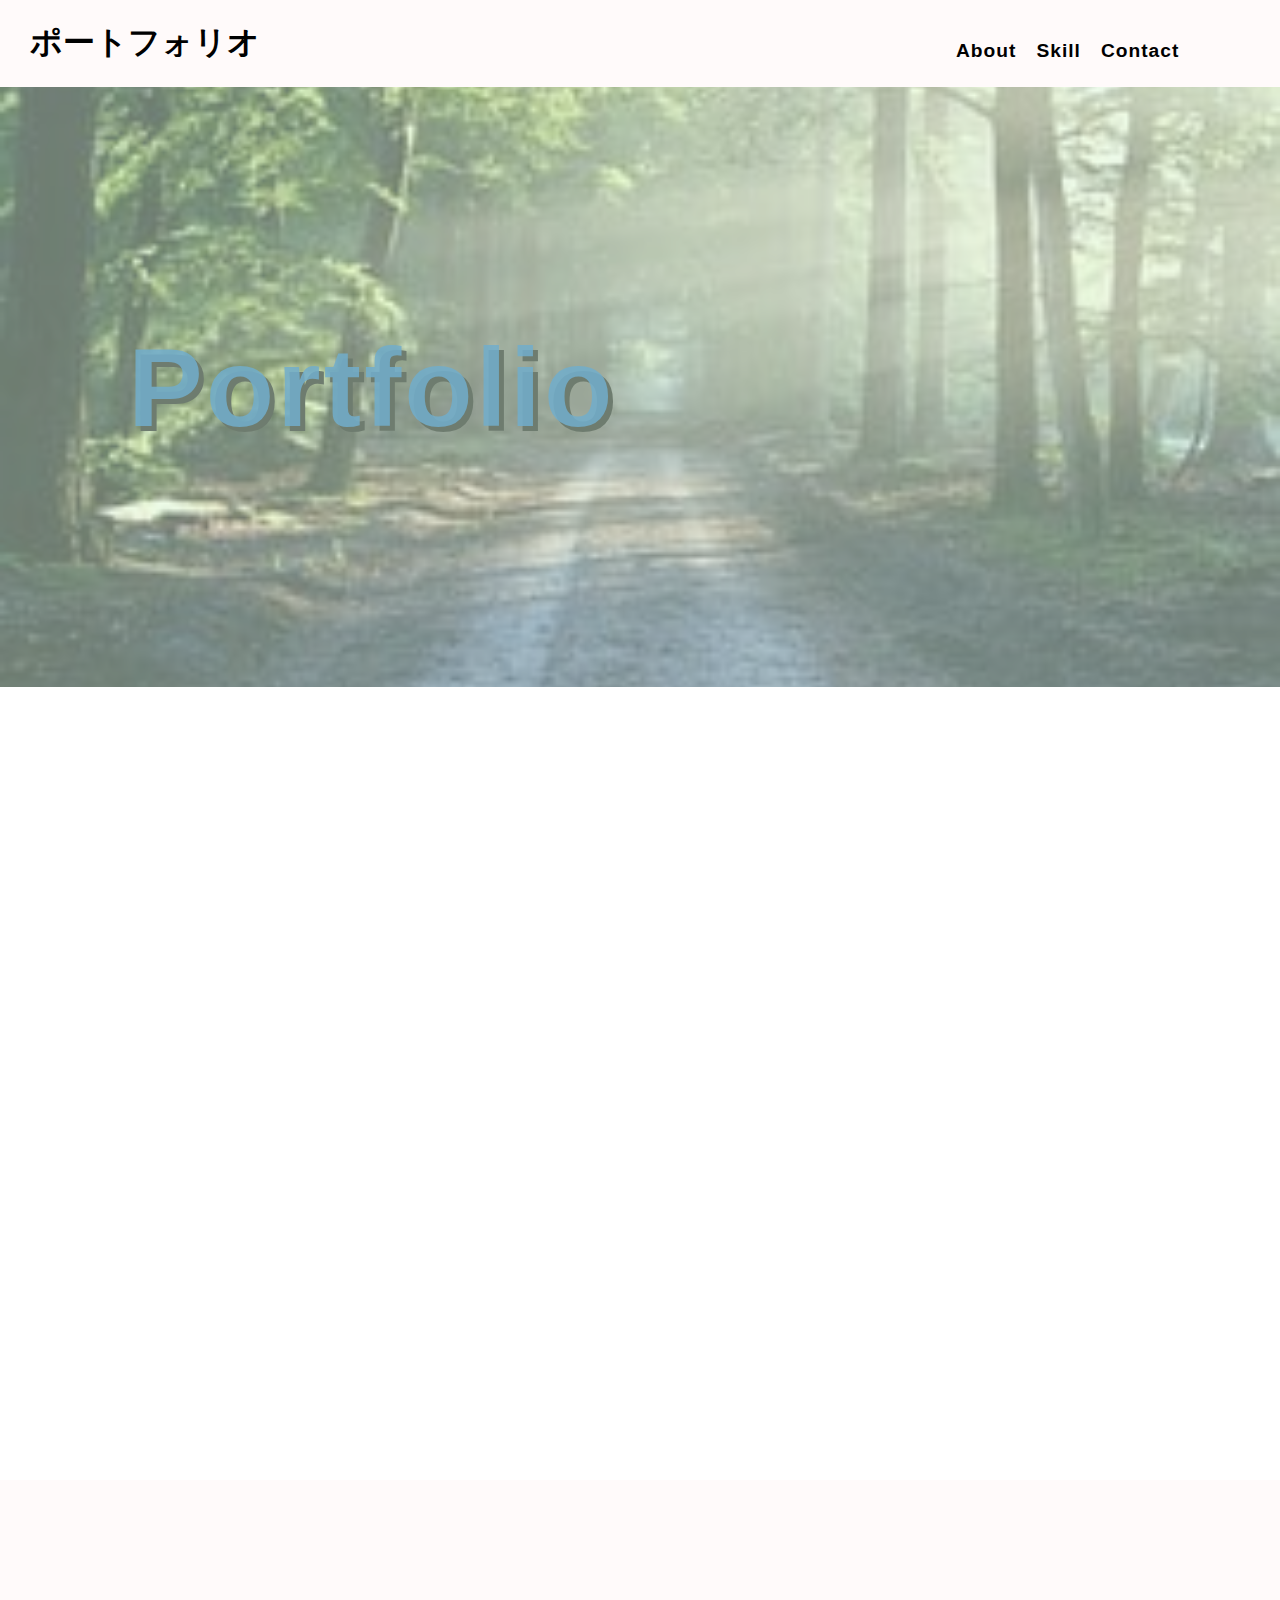
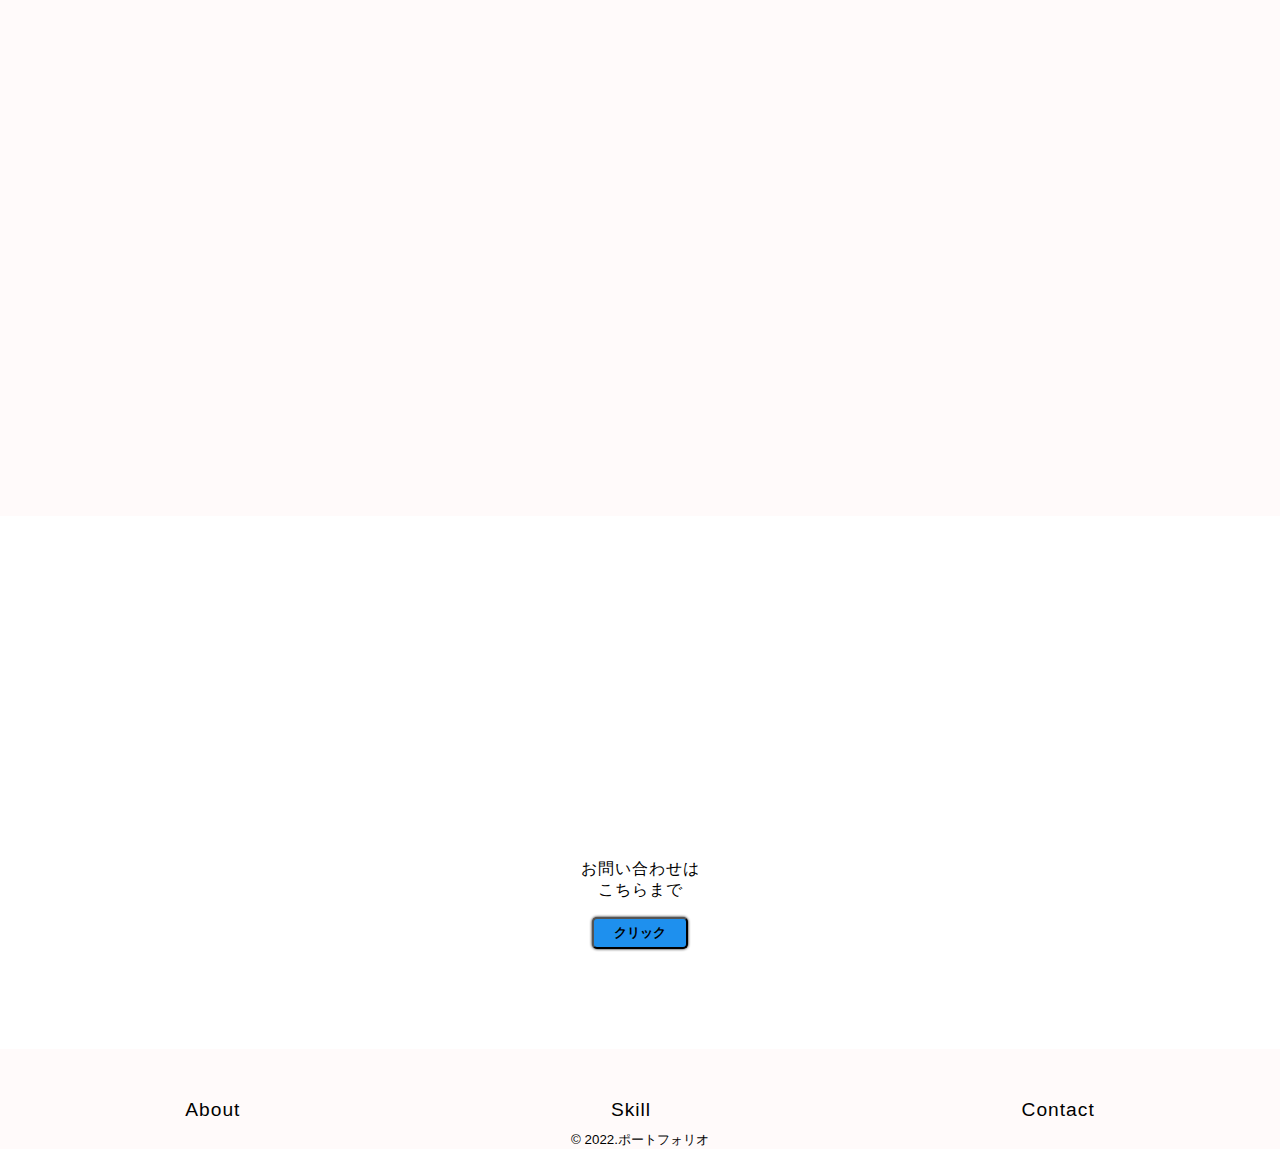
<file: index.html>
<!DOCTYPE html>
<html lang="ja">
<head>
  <meta charset="UTF-8">
  <meta http-equiv="X-UA-Compatible" content="IE=edge">
  <meta name="viewport" content="width=device-width, initial-scale=1.0">
  <link rel="icon" href="/image/a10.jpg">
  <link rel="stylesheet" href="css/index.css">
  <link rel="stylesheet" href="css/sp.css">
  <link rel="stylesheet" href="css/tb.css">
  <title>ポートフォリオ</title>
</head>
<body>
  <header>
    <div class="header-title">
      <a href="index.html"><h1>ポートフォリオ</h1></a>
    </div>
    <nav class="header-nav">
      <ul class="header-list">
        <li class="header-item"><a href="about.html">About</a></li>
        <li class="header-item"><a href="skill.html">Skill</a></li>
        <li class="header-item"><a href="contact.html">Contact</a></li>
      </ul>
    </nav>
  </header>

  <div id="navArea">
    <nav class="btn-nav">
      <div class="inner">
        <ul id="end">
          <li><a href="about.html">About</a></li>
          <li><a href="skill.html">Skill</a></li>
          <li><a href="contact.html">Contact</a></li>
        </ul>
      </div>
    </nav>
    <div class="toggle-btn">
      <span></span>
      <span></span>
      <span></span>
    </div>
    <div id="mask"></div>
  </div>

  <section class="top">
    <div class="top-img">
      <img src="/image/a1.jpg" alt="" class="current">
      <img src="/image/a2.jpg" alt="">
      <img src="/image/a3.jpg" alt="">
      <p class="top-title">Portfolio</p>
    </div>
  </section>

  <section class="about">
    <div class="about-title animate slide">
      <h2>About</h2>
      <h3>私について</h3>
    </div>
    <div class="about-list">
      <div class="about-img animate slide">
        <img src="/image/a4.jpg" alt="">
      </div>
      <div class="about-item">
        <div class="about-text animate slide">
          <h4>ご挨拶</h4>
          <p>ご訪問いただきありがとうございます。エンジニアとして活 動しております〇〇と申します。
            お客様とのコミュニケーションを大切にし、１つ１つの案件を丁寧に制作いたします。</p>
        </div>
        <div class="about-text animate slide">
          <h4>経歴</h4>
            <p> 2000年生まれ、〇〇出身 <br>
                2021年○月 プログラミングの学習を開始 <br>
                2021年○月 WEBサイトの初案件獲得 <br>
                現在はエンジニアとして活動中</p> 
        </div>
      </div>
    </div>
  </section>

  <section class="skill">
    <div class="skill-title animate slide">
      <h2>Skill</h2>
      <h3>使用スキル</h3>
    </div>
    <div class="skill-top">
      <div class="skill-list animate slide">
        <div class="skill-img">
          <img src="/image/a5.jpg" alt="">
        </div>
        <div class="skill-text">
          <h4>HTML</h4>
          <p>SEOを意識したコーディングを行い、信頼でき得るサイトを作成します。</p>
        </div>
      </div>
      <div class="skill-list animate slide">
        <div class="skill-img">
          <img src="/image/a6.jpg" alt="">
        </div>
        <div class="skill-text">
          <h4>CSS</h4>
          <p>誰が見てもわかりやすい、シンプルなマークアップを心がけています。
          </p>
        </div>
      </div>
      <div class="skill-list animate slide">
        <div class="skill-img"> 
          <img src="/image/a7.jpg" alt="">
        </div>
        <div class="skill-text">
          <h4>Javascript</h4>
          <p>モダンなアニメーション・動きを、お客様の要望に合わせて実装します。</p>
        </div>
      </div>
    </div>
  </section>

  <section class="contact">
    <div class="contact-title animate slide">
      <h2>contact</h2>
      <h3>お問い合わせ</h3>
    </div>
    <div>
      <p>お問い合わせは<br>
        こちらまで</p>
      <a href="contact.html">
        <button>クリック</button>
      </a>
    </div>
  </section>

  <footer>
    <nav>
      <ul class="footer-list">
        <li class="footer-item"><a href="about.html">About</a></li>
        <li class="footer-item"><a href="skill.html">Skill</a></li>
        <li class="footer-item"><a href="contact.html">Contact</a></li>
      </ul>
    </nav>
    <div class="footer-item">
      <small>&copy; 2022.ポートフォリオ</small>
    </div>
  </footer>

  <script src="index.js"></script>
</body>
</html>
</file>
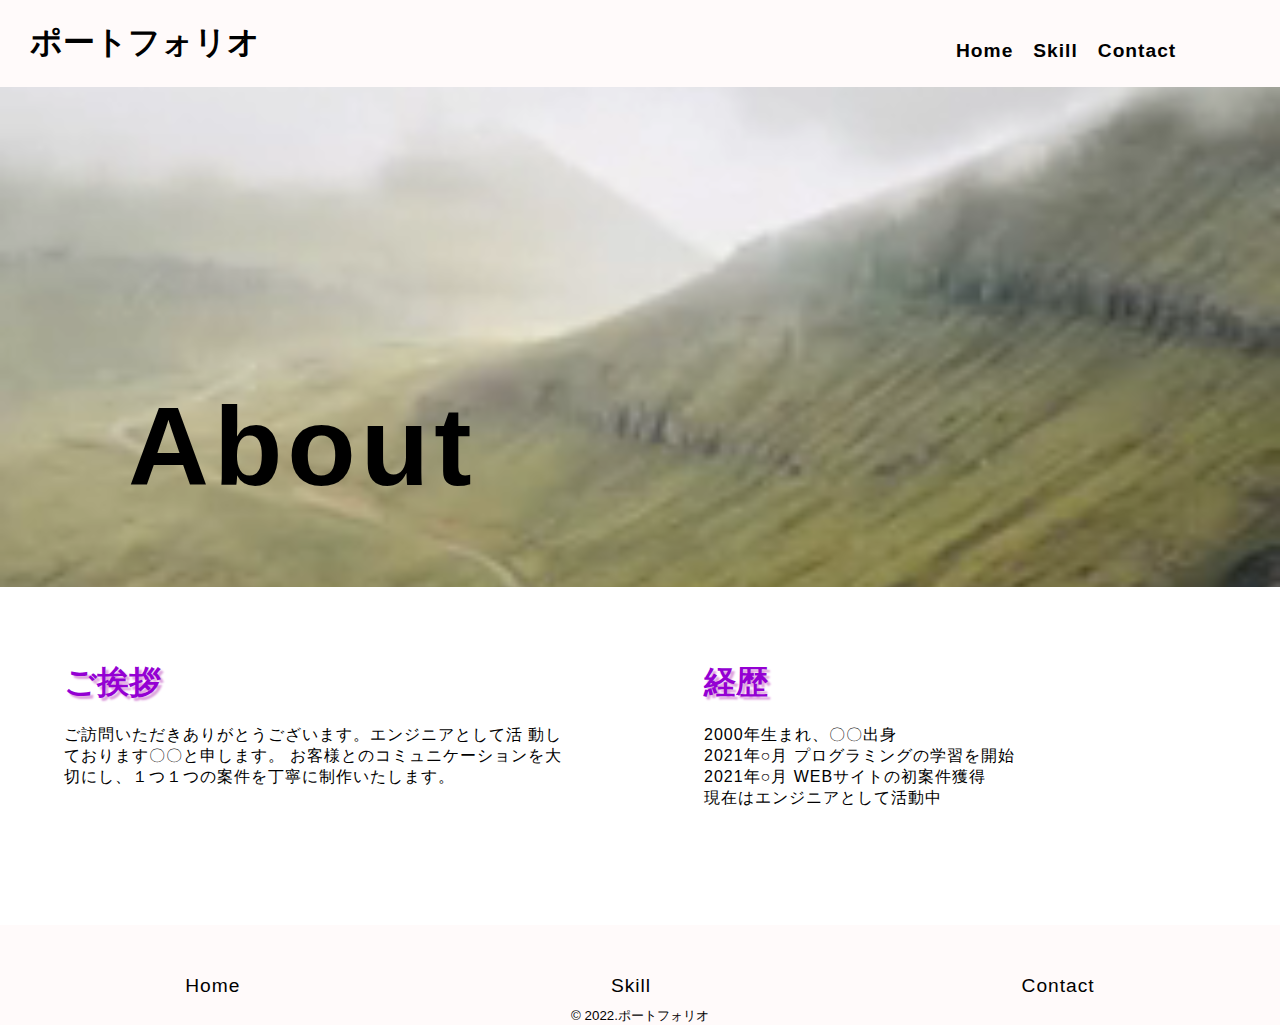
<file: about.html>
<!DOCTYPE html>
<html lang="ja">
<head>
  <meta charset="UTF-8">
  <meta http-equiv="X-UA-Compatible" content="IE=edge">
  <meta name="viewport" content="width=device-width, initial-scale=1.0">
  <link rel="stylesheet" href="css/index.css">
  <link rel="stylesheet" href="css/sp.css">
  <link rel="stylesheet" href="css/tb.css">
  <title>ポートフォリオ</title>
</head>
<body>

  <header>
    <div class="header-title">
      <a href="index.html"><h1>ポートフォリオ</h1></a>
    </div>
    <nav class="header-nav">
      <ul class="header-list">
        <li class="header-item"><a href="index.html">Home</a></li>
        <li class="header-item"><a href="skill.html">Skill</a></li>
        <li class="header-item"><a href="contact.html">Contact</a></li>
      </ul>
    </nav>
  </header>

  <div id="navArea">
    <nav class="btn-nav">
      <div class="inner">
        <ul id="end">
          <li><a href="index.html">Home</a></li>
          <li><a href="skill.html">Skill</a></li>
          <li><a href="contact.html">Contact</a></li>
        </ul>
      </div>
    </nav>
    <div class="toggle-btn">
      <span></span>
      <span></span>
      <span></span>
    </div>
    <div id="mask"></div>
  </div>

  <section class="move">
    <div class="move-top">
      <video src="/movie/file.mp4" autoplay loop muted></video>
      <p class="move-title">About</p>
    </div>
    <div class="move-item">
      <div class="move-text">
        <h4>ご挨拶</h4>
        <p>ご訪問いただきありがとうございます。エンジニアとして活 動しております〇〇と申します。
          お客様とのコミュニケーションを大切にし、１つ１つの案件を丁寧に制作いたします。</p>
      </div>
      <div class="move-text">
        <h4>経歴</h4>
          <p> 2000年生まれ、〇〇出身 <br>
              2021年○月 プログラミングの学習を開始 <br>
              2021年○月 WEBサイトの初案件獲得 <br>
              現在はエンジニアとして活動中</p> 
      </div>
    </div>
  </section>

  <footer>
    <nav>
      <ul class="footer-list">
        <li class="footer-item"><a href="index.html">Home</a></li>
        <li class="footer-item"><a href="skill.html">Skill</a></li>
        <li class="footer-item"><a href="contact.html">Contact</a></li>
      </ul>
    </nav>
    <div class="footer-item">
      <small>&copy; 2022.ポートフォリオ</small>
    </div>
  </footer>

  <script src="/index.js"></script>
</body>
</html>
</file>
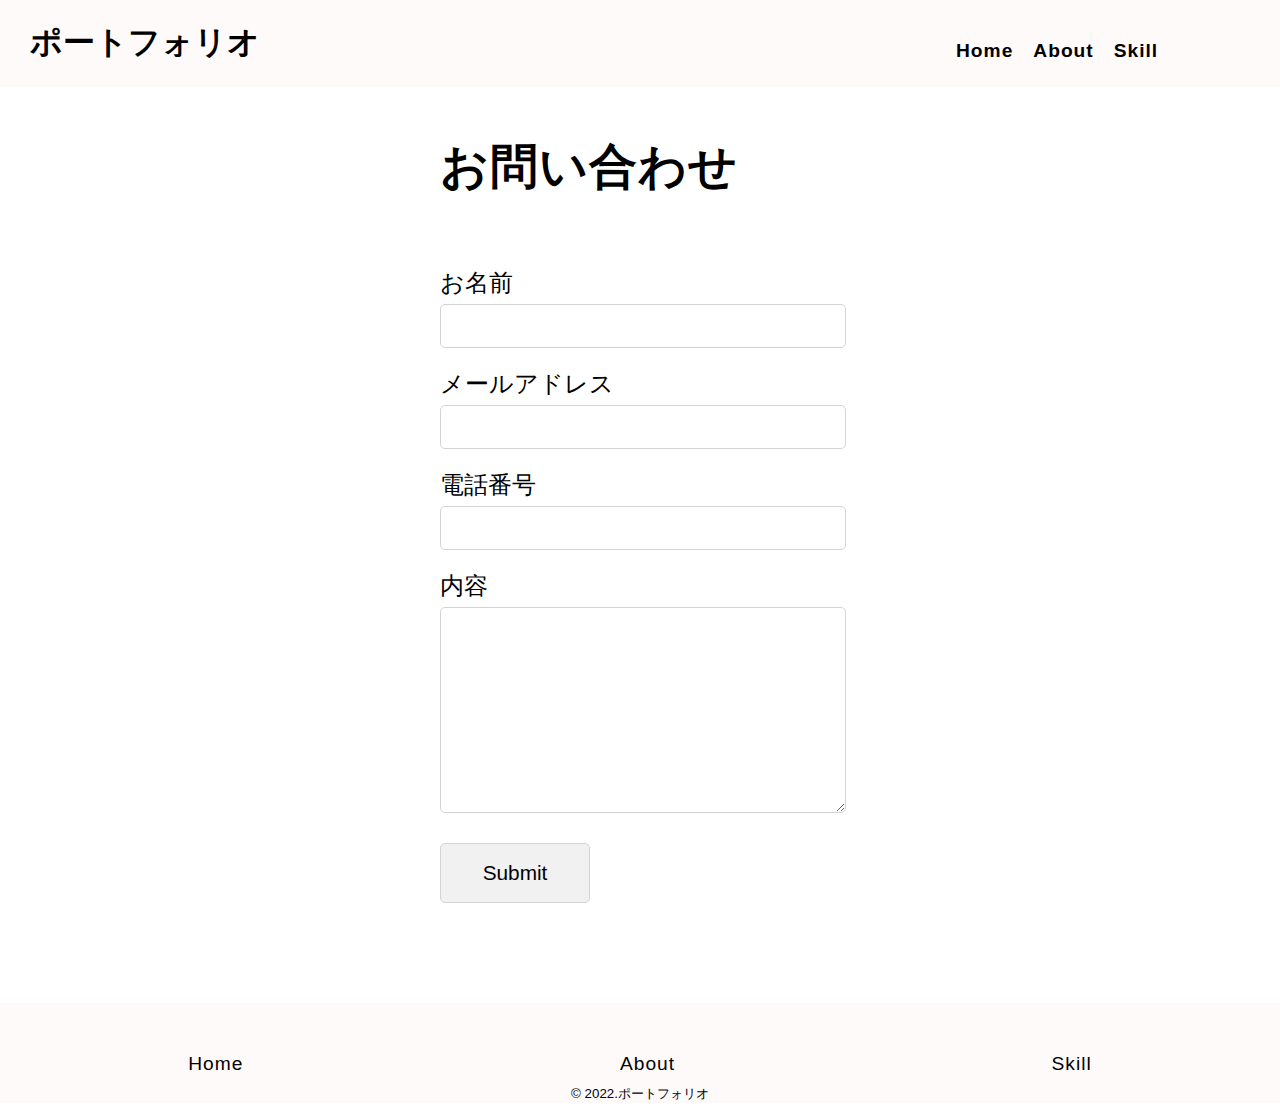
<file: contact.html>
<!DOCTYPE html>
<html lang="ja">
<head>
  <meta charset="UTF-8">
  <meta http-equiv="X-UA-Compatible" content="IE=edge">
  <meta name="viewport" content="width=device-width, initial-scale=1.0">
  <link rel="stylesheet" href="css/index.css">
  <link rel="stylesheet" href="css/sp.css">
  <link rel="stylesheet" href="css/tb.css">
  <title>ポートフォリオ</title>
</head>
<body>

  <header>
    <div class="header-title">
      <a href="index.html"><h1>ポートフォリオ</h1></a>
    </div>
    <nav class="header-nav">
      <ul class="header-list">
        <li class="header-item"><a href="index.html">Home</a></li>
        <li class="header-item"><a href="about.html">About</a></li>
        <li class="header-item"><a href="skill.html">Skill</a></li>
      </ul>
    </nav>
  </header>

  <div id="navArea">
    <nav class="btn-nav">
      <div class="inner">
        <ul id="end">
          <li><a href="index.html">Home</a></li>
          <li><a href="about.html">About</a></li>
          <li><a href="skill.html">Skill</a></li>
        </ul>
      </div>
    </nav>
    <div class="toggle-btn">
      <span></span>
      <span></span>
      <span></span>
    </div>
    <div id="mask"></div>
  </div>

  <section class="form-top">
    <p class="form-title">お問い合わせ</p>
    <form action="">
      <label for="">お名前</label>
      <input type="text">
      <label for="">メールアドレス</label>
      <input type="text">
      <label for="">電話番号</label>
      <input type="text">
      <label for="">内容</label>
      <textarea name="" id="" cols="30" rows="10"></textarea>
      <input type="submit" class="submit" >
    </form>
  </section>
  
  <footer>
    <nav>
      <ul class="footer-list">
        <li class="footer-item"><a href="index.html">Home</a></li>
        <li class="footer-item"><a href="about.html">About</a></li>
        <li class="footer-item"><a href="skill.html">Skill</a></li>
      </ul>
    </nav>
    <div class="footer-item">
      <small>&copy; 2022.ポートフォリオ</small>
    </div>
  </footer>
  <script src="/index.js"></script>
</body>
</html>
</file>
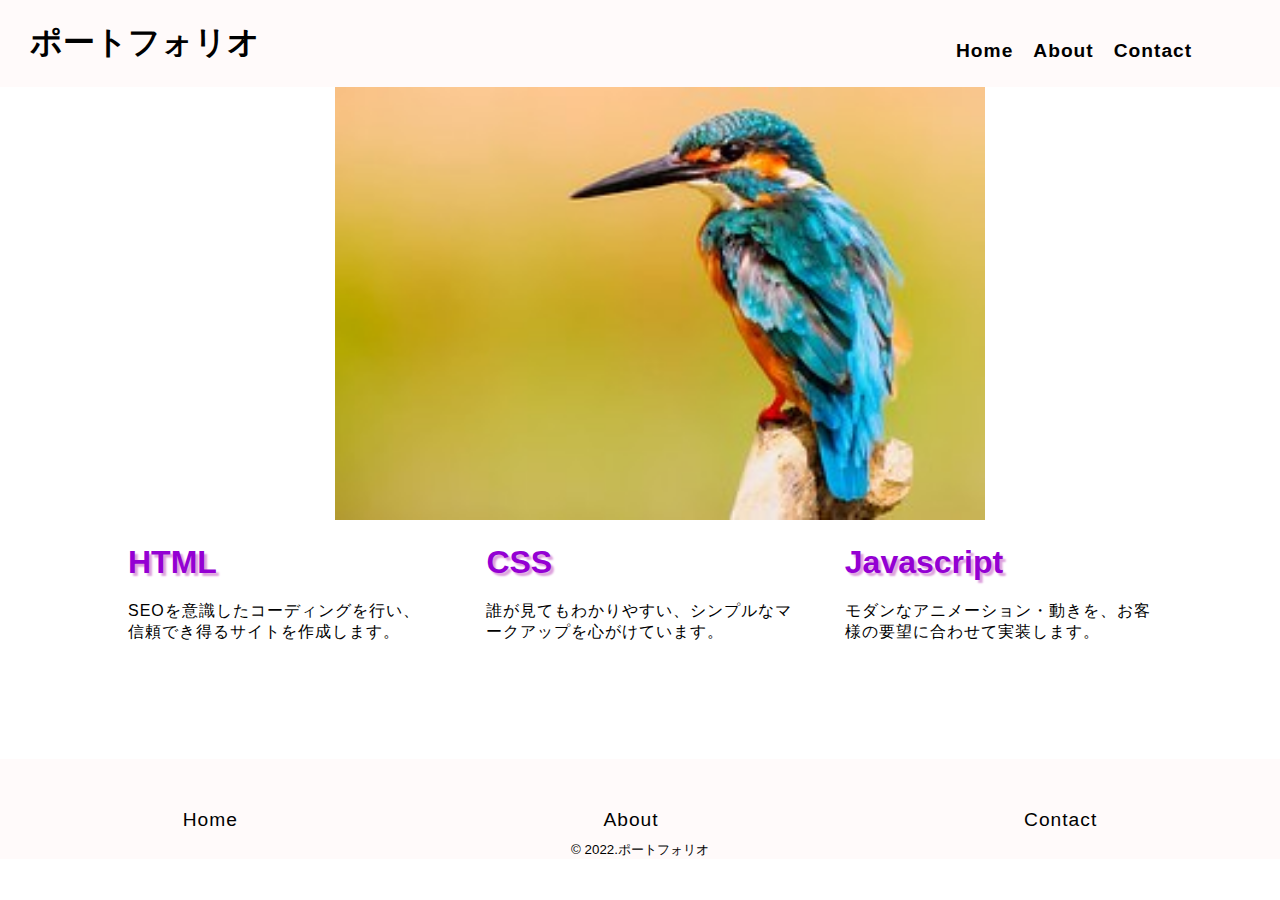
<file: skill.html>
<!DOCTYPE html>
<html lang="ja">
<head>
  <meta charset="UTF-8">
  <meta http-equiv="X-UA-Compatible" content="IE=edge">
  <meta name="viewport" content="width=device-width, initial-scale=1.0">
  <link rel="stylesheet" href="css/index.css">
  <link rel="stylesheet" href="css/sp.css">
  <link rel="stylesheet" href="css/tb.css">
  <title>ポートフォリオ</title>
</head>
<body>

  <header>
    <div class="header-title">
      <a href="index.html"><h1>ポートフォリオ</h1></a>
    </div>
    <nav class="header-nav">
      <ul class="header-list">
        <li class="header-item"><a href="index.html">Home</a></li>
        <li class="header-item"><a href="about.html">About</a></li>
        <li class="header-item"><a href="contact.html">Contact</a></li>
      </ul>
    </nav>
  </header>

  <div id="navArea">
    <nav class="btn-nav">
      <div class="inner">
        <ul id="end">
          <li><a href="index.html">Home</a></li>
          <li><a href="about.html">About</a></li>
          <li><a href="contact.html">Contact</a></li>
        </ul>
      </div>
    </nav>
    <div class="toggle-btn">
      <span></span>
      <span></span>
      <span></span>
    </div>
    <div id="mask"></div>
  </div>

  <section class="skills">
    <!-- <div class="carousel"> -->
      <ul class="skills-img" id="item">
        <li><img src="/image/a8.jpg" alt=""></li>
        <!-- <li><img src="/image/a7.jpg" alt=""></li>
        <li><img src="/image/a6.jpg" alt=""></li> -->
      </ul>
      <!-- <button id="prev">&laquo;</button>
      <button id="next">&raquo;</button> -->
    <!-- </div> -->
  
    <div class="skills-top">
      <div class="skills-text">
        <h4>HTML</h4>
        <p>SEOを意識したコーディングを行い、信頼でき得るサイトを作成します。</p>
      </div>
      <div class="skills-text">
        <h4>CSS</h4>
        <p>誰が見てもわかりやすい、シンプルなマークアップを心がけています。
        </p>
      </div>
      <div class="skills-text">
        <h4>Javascript</h4>
        <p>モダンなアニメーション・動きを、お客様の要望に合わせて実装します。</p>
      </div>
    </div>
  </section>

  <footer>
    <nav>
      <ul class="footer-list">
        <li class="footer-item"><a href="index.html">Home</a></li>
        <li class="footer-item"><a href="about.html">About</a></li>
        <li class="footer-item"><a href="contact.html">Contact</a></li>
      </ul>
    </nav>
    <div class="footer-item">
      <small>&copy; 2022.ポートフォリオ</small>
    </div>
  </footer>
  <script src="/index.js"></script>
</body>
</html>
</file>
<file: css/index.css>
body{
  margin: 0;
  font-family: 'Franklin Gothic Medium', 'Arial Narrow', Arial, sans-serif;
}
p{
  letter-spacing: 1px;
}
a{
  color: black;
  text-decoration: none;
}
h2{
  font-size: 3rem;
  color: #00ff00;
  text-shadow: 3px 3px 2px #006400;
  letter-spacing: 3px;
}
h3{
  font-size: 3.5rem;
  color: #1e90ee;
  text-shadow: 3px 3px 2px #afeeee;
}
h4{
  font-size: 2rem;
  color: #9400d3;
  text-shadow: 3px 3px 2px #dda0dd;
  margin: 20px 0 ;
}
li{
  list-style: none;
}

header{
  width: 100%;
  margin: 0 auto;
  background: #fffafa;
  display: flex;
  justify-content: space-between;
  align-items: center;
}
header h1{
  font-size: 2rem;
}
.header-title{
  margin-left: 30px;
}
.header-nav{
  width: 30%;
}
.header-list{
  display: flex;
}
.header-item{
   list-style: none;
   margin-left: 20px;
}
.header-item a{
  color: #000;
  font-weight: bold;
  font-size: 1.2rem;
  letter-spacing: 1px;
}
.header-item a:hover{
  opacity: .5;
}

.btn-nav{
  display: none;
}

.top{
  width: 100%;
  height: 600px;
  position: relative;
}
.top-img{
  width: 100%;
  height: 600px;
}
.top-img img{
  width: 100%;
  height: 600px;
  background-size: cover;
  background-position: center;
  position: absolute;
  opacity: 0;
  transition: opacity 1s;
  object-fit: cover;
}
.top-img img.current{
  opacity: 1;
}
.top-img::before{
  content: '';
  position: absolute;
  top: 0;
  right: 0;
  bottom: 0;
  left: 0;
  background: rgba(219, 248, 221, 0.5);
  z-index: 1;
}
.top-title{
  position: absolute;
  font-size: 7rem;
  margin: 0;
  color: rgba(7, 99, 185, 0.853);
  text-shadow: 5px 5px black;
  top: 50%;
  left: 10%;
  transform: translate(0, -50%);
  font-weight: bold;
  letter-spacing: 3px;
}

.about{
  margin-top: 100px;
  width: 100%;
}
.about-title{
  text-align: center;
}
.about-list{
  width: 80%;
  display: flex;
  justify-content: space-around;
  align-items: center;
  margin: 0 auto;
}
.about-img{
  width: 400px;
  height: 400px;
  margin-right: 30px;
}
.about-img img{
  width: 400px;
  height: 400px;
}
.about-text{
  width: 300px;
}
.about-text p{
  display: inline-block;
  margin: 0;
}

.skill{
  margin-top: 50px;
  width: 100%;
  background: #fffafa;
}
.skill-title{
  text-align: center;
}
.skill h2{
  padding-top: 50px;
}
.skill-top{
  display: flex;
  justify-content: space-between;
  align-items: center;
  width: 100%;
}
.skill-list{
  width: 100%;
  margin-left: 50px;
}
.skill-img{
  width: 300px;
  text-align: center;
}
.skill-img img{
  width: 100%;
  object-fit: cover;
}
.skill-text{
  display: 300px;
}

.contact{
  margin-top: 100px;
  width: 100%;
  text-align: center;
}
button{
  padding: 5px 20px;
  border-radius: 5px ;
  font-weight: bold;
  background: #1e90ee;
  /* box-shadow: 1px 3px 1px black; */
  box-shadow: 0 0 3px black;

}
button:hover{
  opacity: .8;
  box-shadow: none;
}

footer{
  margin-top: 100px;
  width: 100%;
  height: 100px;
  background: #fffafa;
}
.footer-list{
  display: flex;
  justify-content: space-around;
  align-items: center;
  margin: 0;
  padding: 50px 0 0;
}
footer a{
  letter-spacing: 1px;
  font-size: 1.2rem;
}
.footer-item{
  text-align: center;
  list-style: none;
}
.footer-item a{
  text-decoration: none;
}
.footer-item a:hover{
  opacity: .5;
}
small{
  display: inline-block;
  margin: 10px 0;
}


.move{
  width: 100%;
}
.move-top{
  width: 100%;
}
video{
  width: 100%;
  height: 500px;
  object-fit: cover;
}
.move-title{
  color: black;
  font-size: 7rem;
  font-weight: bold;
  letter-spacing: 5px;
  position: absolute;
  top: 30%;
  left: 10%;
}
.move-item{
  width: 100%;
  display: flex;
  justify-content: space-around;
  margin-top: 50px;
}
.move-text{
  width: 40%;
}

.skills{
  width: 80%;
  margin: 0 auto;
}
.skills-img{
  max-width: 650px;
  margin: 0 auto;
  height: 100%;
  transition: transform .5s;
}
.skills-img img{
  width: 100%;
  height: 100%;
  object-fit: cover;
}
#prev,
#next{
  position: absolute;
  top: 50%;
  transform: translateY(-50%);
  background: rgba(0, 0, 0, .5);
  color: #fff;
  font-size: 24px;
  cursor: pointer;
}
#next{
  right: 8%;
}
.hidden{
  display: none;
}
nav{
  margin-top: 16px;
  text-align: center;
}
nav button + button{
  margin-left: 8px;
}
nav button{
  border: none;
  width: 16px;
  height: 16px;
  background: #ddd;
  border-radius: 50%;
  cursor: pointer;
}
nav .current{
  background: #999;
}


.skills-top{
  width: 100%;
  display: flex;
  justify-content: space-between;
  align-items: center;
}
.skills-text{
  width: 30%;
}

.form-top{
  max-width: 400px;
  margin: 0 auto;
}
.form-title{
  font-size: 3rem;
  font-weight: bold;
}
form{
  display: flex;
  flex-direction: column;
  justify-content: center;
  margin-top: 10px;
  margin-bottom: 100px;
}
label{
  font-size: 1.5rem;
  margin-top: 20px;
  margin-bottom: 5px;

  text-align: left;
}
input{
  width: 400px;
  height: 40px;
  border: 1px solid lightgray;
  border-radius: 5px;
  font-size: 1rem;
}
textarea{
  width: 400px;
  height: 200px;
  border-radius: 5px;
  border: 1px solid lightgray;
  font-size: 1rem;
}
.submit{
  background: #f1f1f1;
  width: 150px;
  height: 60px;
  margin-top: 30px;
  font-size: 1.3rem;
  cursor: pointer;
}
.submit:hover{
  opacity: .5;
}

.animate{
  opacity: 0;
  transition: opacity .9s,transform .9s;
}
.animate.slide{
  transform: translateY(50px);
}
/* .animate.slide{
  transform: translateY(50px);
}
.animate.slide{
  transform: translateY(50px);
} */
.animate.appear{
  opacity: 1;
  transform: none;
}
</file>
<file: css/sp.css>
@media(max-width:599px){
  body{
    overflow-x: hidden;
  }
  p{
    letter-spacing: .5px;
  }
  h2{
    font-size: 2.2rem;
    text-shadow: 2px 2px 1px #006400;
    letter-spacing: 1.5px;
    margin: 20px 0;
  }
  h3{
    font-size: 2rem;
    text-shadow: 1px 1px 1px #afeeee;
    margin: 20px 0;
  }
  h4{
    font-size: 1.5rem;
    text-shadow: 1px 1px 1px #dda0dd;
  }
  
  header h1{
    font-size: 1rem;
  }
  .header-item{
    display: none;
  }

  .top,
  .top-img,
  .top-img img{
    height: 400px;
  }
  .top-title{
    font-size: 2rem;
    text-shadow: 2px 2px black;
  }

  .about{
    margin-top: 50px;
  }
  .about-list{
    width: 100%;
    flex-direction: column;
  }
  .about-img,
  .about-img img{
    width: 405px;
  }
  
  .about-text{
    width: 350px;
  }

  .skill h2{
    padding-top: 30px;
  }
  .skill-top{
    display: block;
  }
  .skill-list{
    flex-direction: column;
    width: 100%;
  }
  .skill-img{
    width: 100%;
  }
  .skill-text{
    width: 100%;
  }

  .skill p{
    margin-bottom: 40px;
  }

  .contact{
    margin-top: 50px;
  }

  footer{
    margin-top: 50px;
  }
  .footer-list{
    padding: 20px 0 0;
  }
  .footer-item a{
    font-size: 1rem;
  }
  small{
    margin-top: 20px;
  }


  .btn-nav{
    display: block;
    width: 300px;
    position: fixed;
    background: #fff;
    top: 0;
    right: -700px;
    bottom: 0;
    transition: all .5s;
    z-index: 3;
    opacity: 0;
    margin: 0;
  }
  .inner{
    padding: 25px;
  }
  .inner li{
    list-style: none;
  }
  .inner ul{
    padding: 0;
  }
  .inner a{
    display: block;
    text-decoration: none;
    color: #333;
    font-size: 14px;
    padding: 1rem;
    transition-duration: .2s;
  }
  .inner a:hover{
    opacity: .5;
  }
  
  .toggle-btn{
    display: block;
    position: fixed;
    width: 30px;
    height: 30px;
    top: 14px;
    right: 30px;
    z-index: 3;
    cursor: pointer;
  }
  .toggle-btn span{
    position: absolute;
    background: #333;
    width: 30px;
    height: 2px;
    display: block;
    transition: all .5s;
    border-radius: 5px;
  }
  .toggle-btn span:nth-child(1){
    top: 11px;
  }
  .toggle-btn span:nth-child(3){
    top: 22px;
  }
  #mask{
    display: none;
    transition: all .5s;
  }
  .open #mask{
    display: block;
    background: rgba(0, 0, 0, 0.502);
    width: 100%;
    height: 100%;
    top: 0;
    right: 0;
    position: fixed;
    cursor: pointer;
    z-index: 2;
  }
  .open .btn-nav{
    right: 0;
    opacity: 1;
  }
  .open .toggle-btn span:nth-child(2){
    transform: translateY(11px) rotate(-45deg);
  }
  .open .toggle-btn span:nth-child(1){
    display: none;
  }
  .open .toggle-btn span:nth-child(3){
    transform: translateY(-11px) rotate(45deg);
  }


  video{
    height: 300px;
  }
  .move-title{
    font-size: 2rem;
    top: 10%;
  }
  .move-item{
    display: block;
    margin-left: 20px;
    width: 90%;
  }
  .move-text{
    width: 90%;
  }

  .skills{
    width: 80%;
  }
  .skills-img{
    max-width: 220px;
    height: 200px;
    margin: 0 auto;
    padding: 0;
    position: relative;
  }
  .skills-img img{
    width: 100%;
    height: 100%;
  }
  .skills-top{
    display: block;
    margin: 40px 0 0 40px;
    width: 80%;
  }
  .skills-text{
    display: block;
    max-width: 200px;
  }
  .skills-text p{
   width: 220px;
  }

  .form-top{
    max-width: 300px;
    margin: 0 auto;
  }
  .form-title{
    font-size: 1.5rem;
  }
  label{
    font-size: 1rem;
  }
  input{
    width: 300px;
  }
  textarea{
    width: 300px;
    height: 150px;
  }
  .submit{
    width: 100px;
    height: 40px;
    font-size: 1rem;
  }
}
</file>
<file: css/tb.css>
@media(max-width:1000px){
  p{
    letter-spacing: .7px;
  }
  a{
    font-size: 1.2rem;
  }
  h2{
    font-size: 2.7rem;
    letter-spacing: 2.2px;
  }
  h3{
    font-size: 2.7rem;
    text-shadow: 2px 2px 2px #afeeee;
  }
  h4{
    font-size: 1.8rem;
    text-shadow: 2px 2px 1px #dda0dd;
  }

  header h1{
    font-size: 1.5rem;
  }
  .header-nav{
    padding-left: 0;
    margin-left: 0;
  }
  .header-list{
    padding-left: 0;
    margin-left: 0;
  }
  .top,
  .top-img,
  .top-img img{
    height: 500px;
  }
  .top-title{
    font-size: 5rem;
  }

  .about{
    margin-top: 70px;
  }
  .about-text p{
    margin-bottom: 30px;
  }

  .skill h2{
    padding-top: 40px;
  }
  .skill-top{
    display: block;
  }
  .skill-text{
    width: 300px;
  }
  .skill-list{
    display: flex;
    justify-content: space-around;
    align-items: center;
    margin: 0 0 40px;
    flex-wrap: wrap;
  }
  .skill-list:nth-child(even){
    flex-direction: row-reverse;
  }

  .contact{
    margin-top: 70px;
  }

  footer{
    margin-top: 70px;
  }
  .footer-list{
    padding: 30px 0 0;
  }

  video{
    height: 400px;
  }
  .move-title{
    font-size: 5rem;
    top: 20%;
  }

  .skills{
    width: 80%;
    margin: 0 auto;
  }
  .skills-img{
    max-width: 400px;
    height: 300px;
    margin: 0 auto;
  }
  .skills-img img{
    width: 100%;
    height: 300px;
  }
  .skills-text{
    width: 30%;
  }
}
</file>
